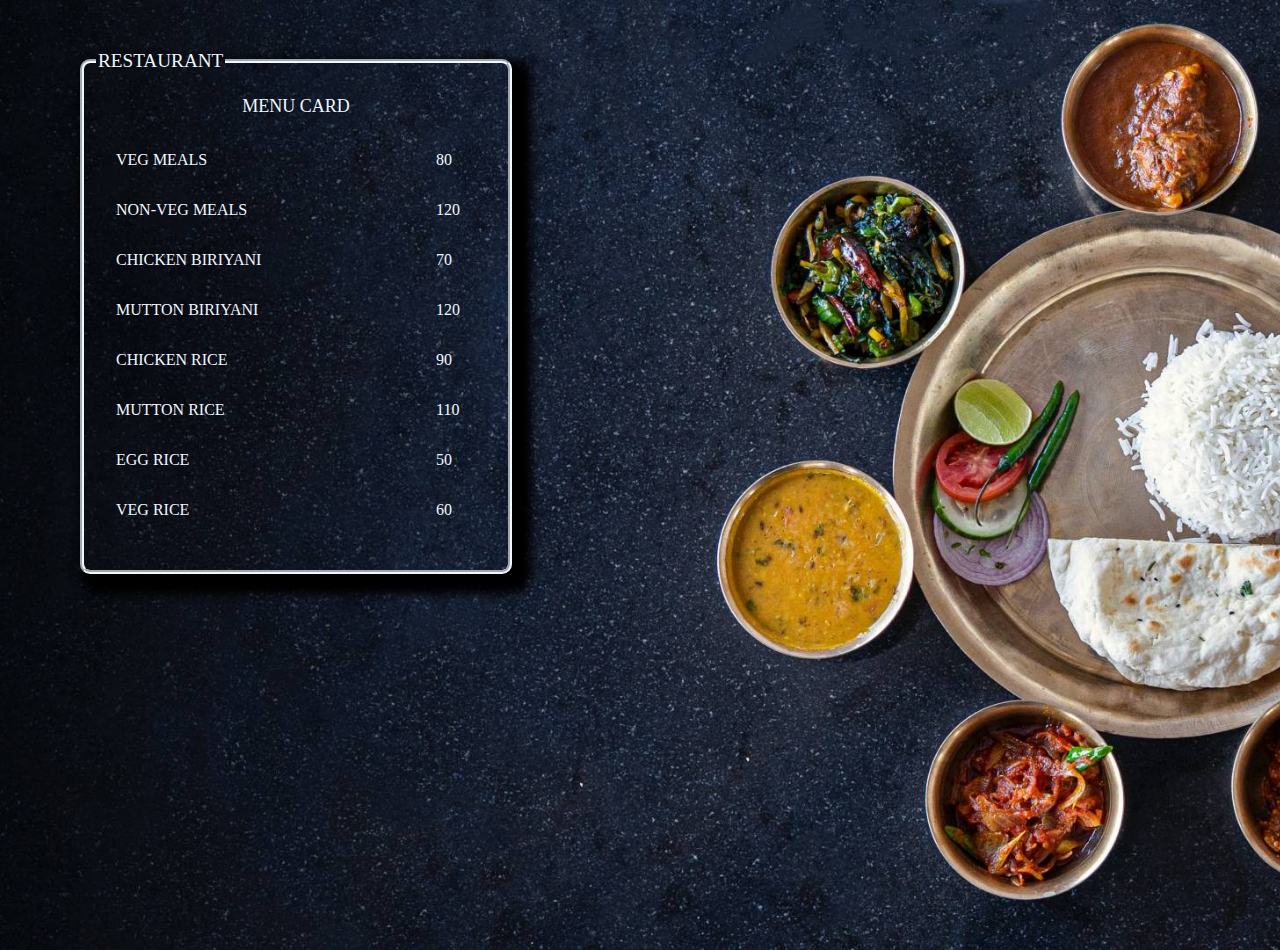
<file: index.html>
<!DOCTYPE html>
<html lang="en">
<head>
    <meta charset="UTF-8">
    <meta name="viewport" content="width=device-width, initial-scale=1.0">
    <title>Document</title>
    <link rel="stylesheet" href="Menucard.css">
</head>
<body>
  <fieldset id="a1">
    <legend class="top">RESTAURANT</legend>
    <p id="a2">MENU CARD</p>
  <article class="item"><p class="food">VEG MEALS</p><p class="price">80</p></article>
  <article class="item"><p class="food">NON-VEG MEALS</p><p class="price">120</p></article>
  <article class="item"><p class="food">CHICKEN BIRIYANI</p><p class="price">70</p></article>
  <article class="item"><p class="food">MUTTON BIRIYANI</p><p class="price">120</p></article>
  <article class="item"><p class="food">CHICKEN RICE</p><p class="price">90</p></article>
  <article class="item"><p class="food">MUTTON RICE</p><p class="price">110</p></article>
  <article class="item"><p class="food">EGG RICE</p><p class="price">50</p></article>
  <article class="item"><p class="food">VEG RICE</p><p class="price">60</p></article>

  </fieldset>
</body>
</html>
</file>
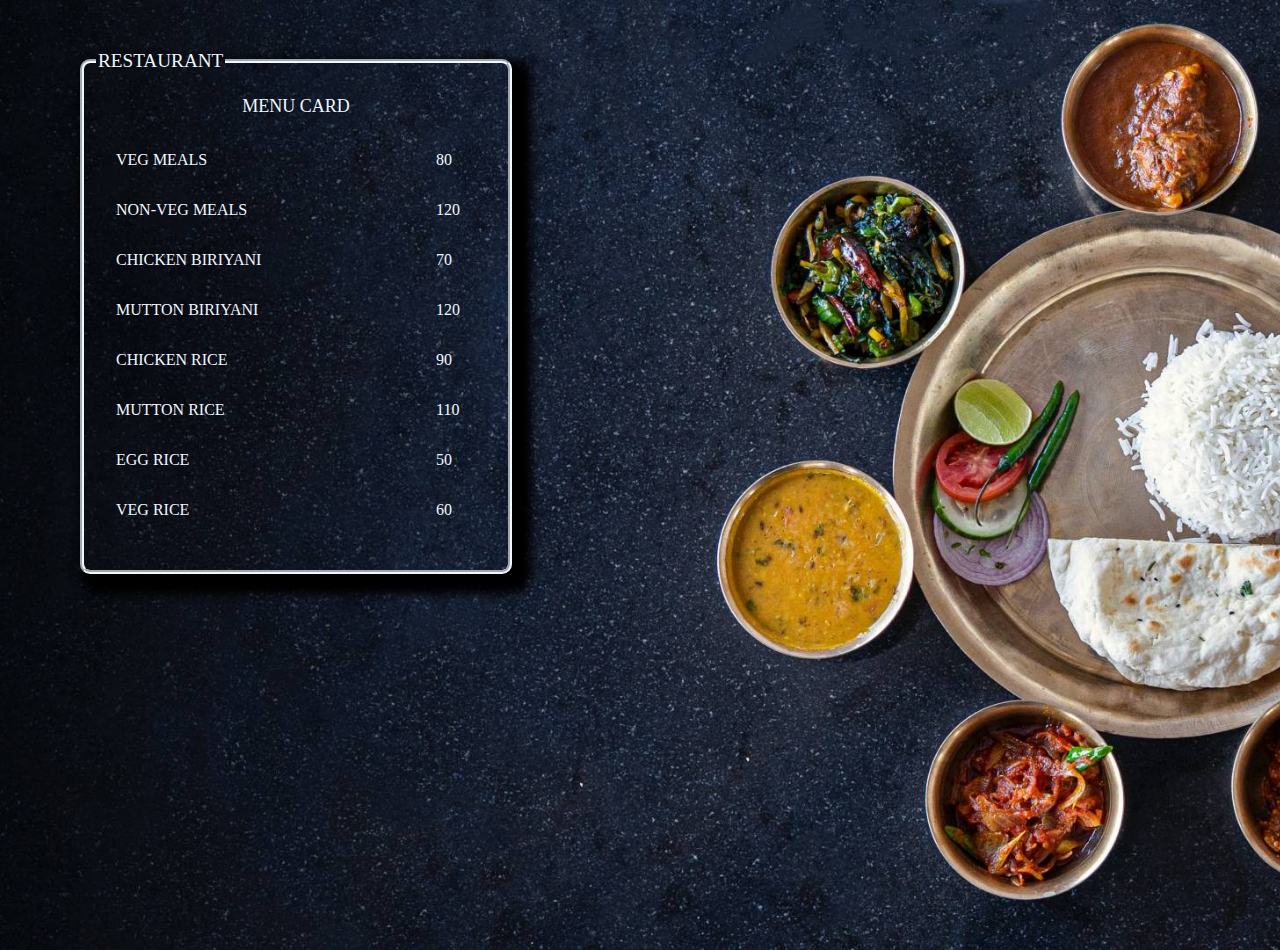
<file: Menucard.html>
<!DOCTYPE html>
<html lang="en">
<head>
    <meta charset="UTF-8">
    <meta name="viewport" content="width=device-width, initial-scale=1.0">
    <title>Document</title>
    <link rel="stylesheet" href="Menucard.css">
</head>
<body>
  <fieldset id="a1">
    <legend class="top">RESTAURANT</legend>
    <p id="a2">MENU CARD</p>
  <article class="item"><p class="food">VEG MEALS</p><p class="price">80</p></article>
  <article class="item"><p class="food">NON-VEG MEALS</p><p class="price">120</p></article>
  <article class="item"><p class="food">CHICKEN BIRIYANI</p><p class="price">70</p></article>
  <article class="item"><p class="food">MUTTON BIRIYANI</p><p class="price">120</p></article>
  <article class="item"><p class="food">CHICKEN RICE</p><p class="price">90</p></article>
  <article class="item"><p class="food">MUTTON RICE</p><p class="price">110</p></article>
  <article class="item"><p class="food">EGG RICE</p><p class="price">50</p></article>
  <article class="item"><p class="food">VEG RICE</p><p class="price">60</p></article>

  </fieldset>
</body>
</html>
</file>
<file: Menucard.css>
body{
    background-image: url(./food.jpg); 
    width:100%;
    height: 100vh;
    margin:0px;
    padding: 0px;
    background-size: cover;
    background-repeat: no-repeat;
    /* display: block; */
}
.top{
    color: aliceblue;
    font-family:fantasy;
    font-size: larger;
    flex-wrap: wrap;
    
}
#a1{
    display:flexbox;
    width: 400px;
    height: 500px;
    margin-left: 80px;
    margin-top: 50px;
    box-shadow: 10px 10px 10px 10px;
    border-color:aliceblue;
    border-radius: 10px;
    border-width: 4px;
    min-width: none;
    flex-direction: row-reverse;
    /* box-decoration-break: clone; */
    
}
.item p{
    display: inline-block;
    color: aliceblue;
    
}
.food{
    width:80%;
    padding-left: 20px;
}
#a2{
    color: aliceblue;
    text-align: center;
    font-family: fantasy;
    font-size: large;

    
}
</file>
